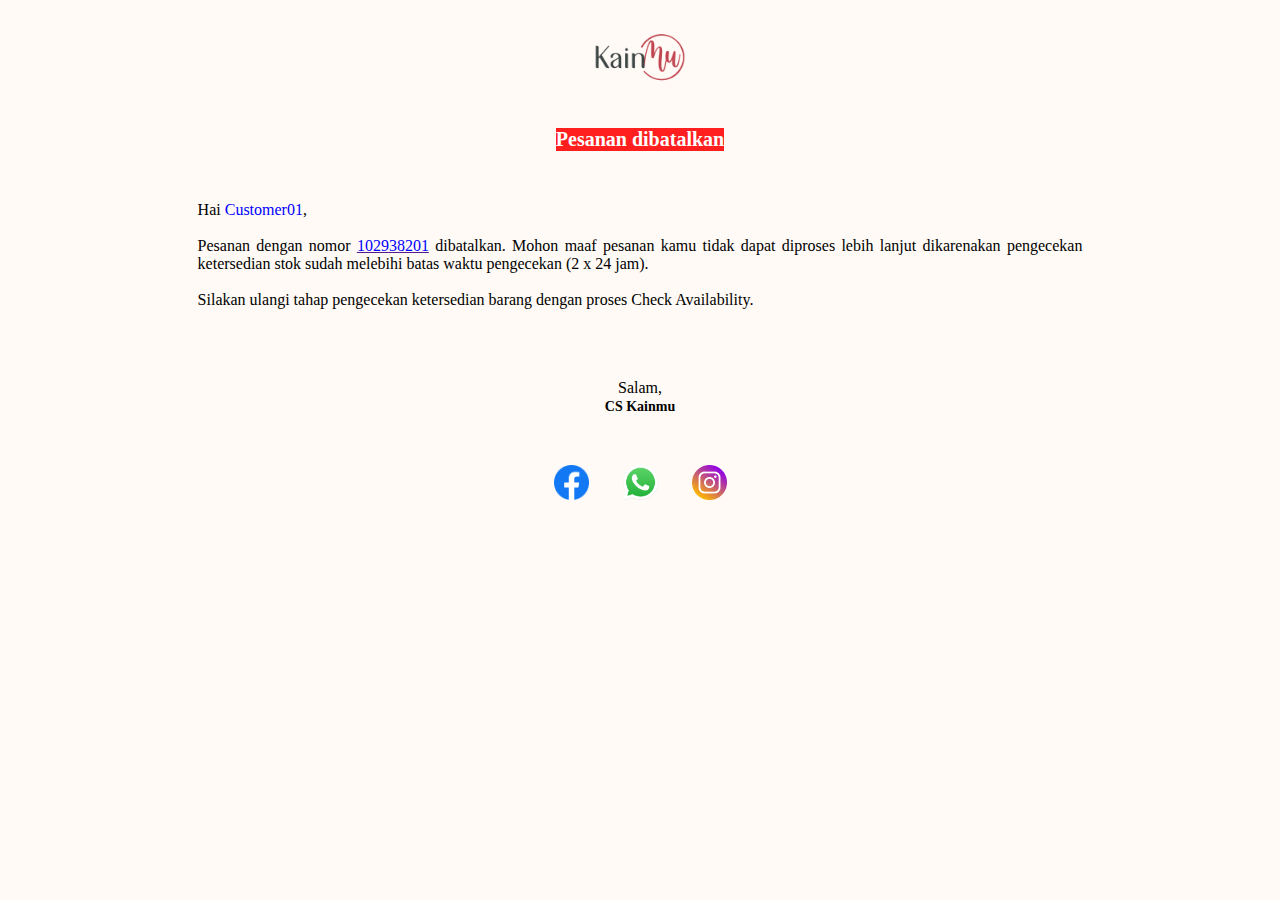
<file: dibatalkan-checkavaibility-lebih24jam/index.html>
<!DOCTYPE html>
<html lang="en">

<head>
    <meta charset="UTF-8">
    <meta http-equiv="X-UA-Compatible" content="IE=edge">
    <meta name="viewport" content="width=device-width, initial-scale=1.0">
</head>

<body style="background-color:rgb(255, 250, 245);width:auto;">
    <div style="text-align:center;margin:30px">
        <img src="./assets/kainmu-press-logo-putih.png" alt="logo" width="100px" height="auto" />
    </div>
    <h1
        style="margin:0 auto;font-size:20px;color:rgb(255, 255, 255);background-color:rgb(255, 31, 31);width:fit-content;text-align:center;margin-top:40px;">
        Pesanan dibatalkan</h1>
    <p style="margin-left:15%;margin-right:15%;font-size:16px;text-align:justify;margin-top:50px;">
        Hai <span class="link-name" style="color:blue;font-weight:500;">Customer01</span>,<br /><br />
        Pesanan dengan nomor <a href=""><span class="link"
                style="color:blue;font-weight:500;">102938201</span></a> dibatalkan.
        Mohon maaf pesanan kamu tidak dapat diproses lebih lanjut dikarenakan pengecekan ketersedian stok sudah melebihi
        batas waktu pengecekan (2 x 24 jam).
        <br /><br />
        Silakan ulangi tahap pengecekan ketersedian barang dengan proses Check Availability.
    </p>
    <p style="text-align:center;margin:0 auto;margin-top:70px;">
        Salam, <br />
        <span class="link-cs" style="color:black;font-size: 14px;font-weight:600;">CS Kainmu</span>
    </p>
    <div style="text-align:center;margin-top:50px;">
        <a href="https://www.facebook.com/KainMu-111541011436276/" style="text-decoration: none;">
            <img src="./assets/logo-fb.png" alt="logo" width="35px" height="auto" />
        </a>
        <a href="https://wa.link/efvbxw" style="text-decoration: none;">
            <img src="./assets/logo-wa.png" alt="logo" width="35px" height="auto" style="margin: 0 30px;" />
        </a>
        <a href="https://www.instagram.com/kainmu.official/" style="text-decoration: none;">
            <img src="./assets/logo-ig.png" alt="logo" width="35px" height="auto" />
        </a>
    </div>
</body>

</html>
</file>
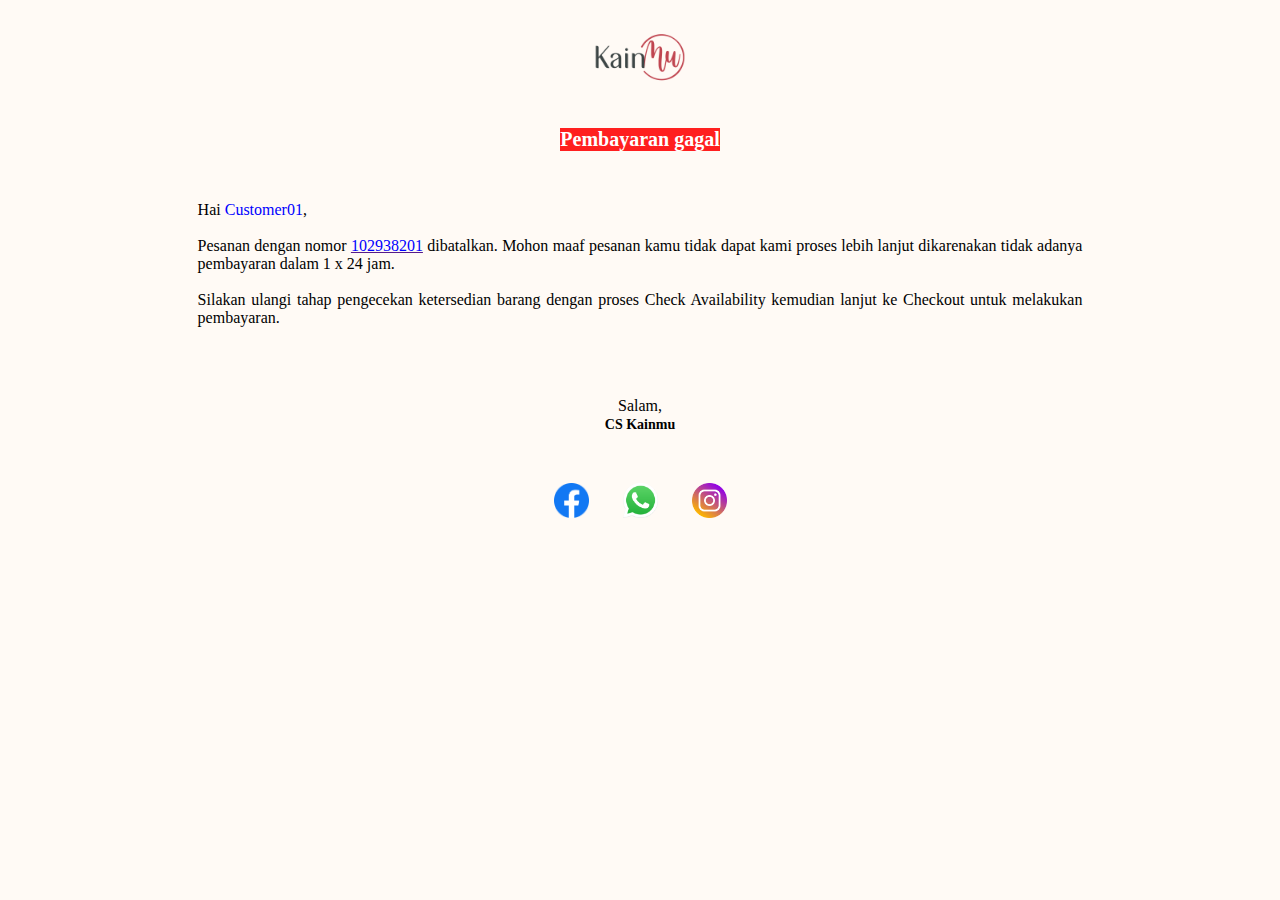
<file: dibatalkan-pembayaran-tidak-ada/index.html>
<!DOCTYPE html>
<html lang="en">

<head>
    <meta charset="UTF-8">
    <meta http-equiv="X-UA-Compatible" content="IE=edge">
    <meta name="viewport" content="width=device-width, initial-scale=1.0">
</head>

<body style="background-color:rgb(255, 250, 245);width:auto;">
    <div style="text-align:center;margin:30px">
        <img src="./assets/kainmu-press-logo-putih.png" alt="logo" width="100px" height="auto" />
    </div>
    <h1
        style="margin:0 auto;font-size:20px;color:rgb(255, 255, 255);background-color:rgb(255, 31, 31);width:fit-content;text-align:center;margin-top:40px;">
        Pembayaran gagal</h1>
    <p style="margin-left:15%;margin-right:15%;font-size:16px;text-align:justify;margin-top:50px;">
        Hai <span class="link-name" style="color:blue;font-weight:500;">Customer01</span>,<br /><br />
        Pesanan dengan nomor <a href=""><span class="link"
                style="color:blue;font-weight:500;">102938201</span></a> dibatalkan.
        Mohon maaf pesanan kamu tidak dapat kami proses lebih lanjut dikarenakan tidak adanya pembayaran dalam 1 x 24
        jam.
        <br /><br />
        Silakan ulangi tahap pengecekan ketersedian barang dengan proses Check Availability kemudian lanjut ke Checkout untuk melakukan pembayaran.
    </p>
    <p style="text-align:center;margin:0 auto;margin-top:70px;">
        Salam, <br />
        <span class="link-cs" style="color:black;font-size: 14px;font-weight:600;">CS Kainmu</span>
    </p>
    <div style="text-align:center;margin-top:50px;">
        <a href="https://www.facebook.com/KainMu-111541011436276/" style="text-decoration: none;">
            <img src="./assets/logo-fb.png" alt="logo" width="35px" height="auto" />
        </a>
        <a href="https://wa.link/efvbxw" style="text-decoration: none;">
            <img src="./assets/logo-wa.png" alt="logo" width="35px" height="auto" style="margin: 0 30px;" />
        </a>
        <a href="https://www.instagram.com/kainmu.official/" style="text-decoration: none;">
            <img src="./assets/logo-ig.png" alt="logo" width="35px" height="auto" />
        </a>
    </div>
</body>

</html>
</file>
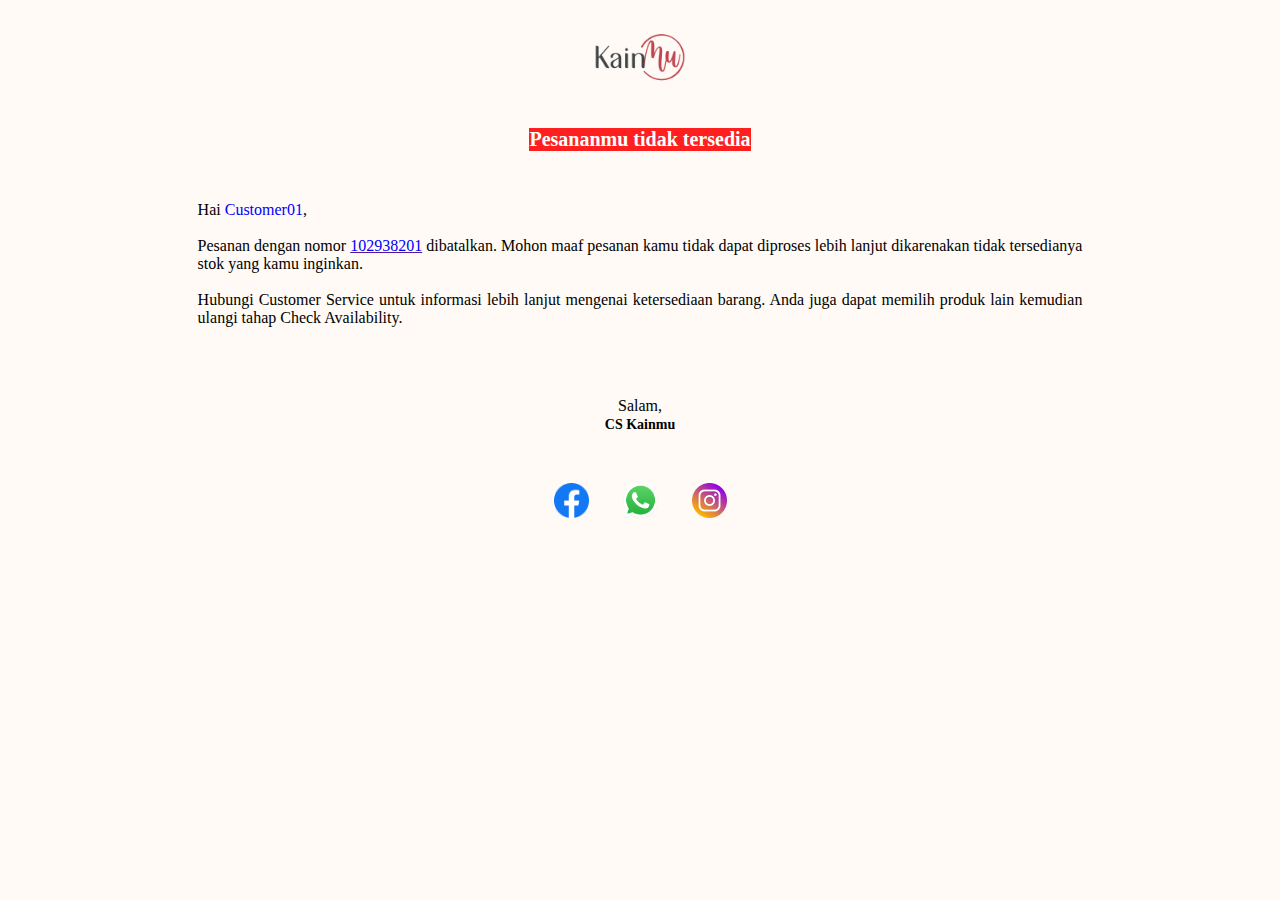
<file: dibatalkan-stock-habis/index.html>
<!DOCTYPE html>
<html lang="en">

<head>
    <meta charset="UTF-8">
    <meta http-equiv="X-UA-Compatible" content="IE=edge">
    <meta name="viewport" content="width=device-width, initial-scale=1.0">
</head>

<body style="background-color:rgb(255, 250, 245);width:auto;">
    <div style="text-align:center;margin:30px">
        <img src="./assets/kainmu-press-logo-putih.png" alt="logo" width="100px" height="auto" />
    </div>
    <h1
        style="margin:0 auto;font-size:20px;color:rgb(255, 255, 255);background-color:rgb(255, 31, 31);width:fit-content;text-align:center;margin-top:40px;">
        Pesananmu tidak tersedia</h1>
    <p style="margin-left:15%;margin-right:15%;font-size:16px;text-align:justify;margin-top:50px;">
        Hai <span class="link-name" style="color:blue;font-weight:500;">Customer01</span>,<br /><br />
        Pesanan dengan nomor <a href=""><span class="link" style="color:blue;font-weight:500;">102938201</span></a>
        dibatalkan.
        Mohon maaf pesanan kamu tidak dapat diproses lebih lanjut dikarenakan tidak tersedianya stok yang kamu inginkan.
        <br /><br />
        Hubungi Customer Service untuk informasi lebih lanjut mengenai ketersediaan barang. Anda juga dapat memilih produk lain kemudian ulangi tahap Check Availability.
    </p>
    <p style="text-align:center;margin:0 auto;margin-top:70px;">
        Salam, <br />
        <span class="link-cs" style="color:black;font-size: 14px;font-weight:600;">CS Kainmu</span>
    </p>
    <div style="text-align:center;margin-top:50px;">
        <a href="https://www.facebook.com/KainMu-111541011436276/" style="text-decoration: none;">
            <img src="./assets/logo-fb.png" alt="logo" width="35px" height="auto" />
        </a>
        <a href="https://wa.link/efvbxw" style="text-decoration: none;">
            <img src="./assets/logo-wa.png" alt="logo" width="35px" height="auto" style="margin: 0 30px;" />
        </a>
        <a href="https://www.instagram.com/kainmu.official/" style="text-decoration: none;">
            <img src="./assets/logo-ig.png" alt="logo" width="35px" height="auto" />
        </a>
    </div>
</body>

</html>
</file>
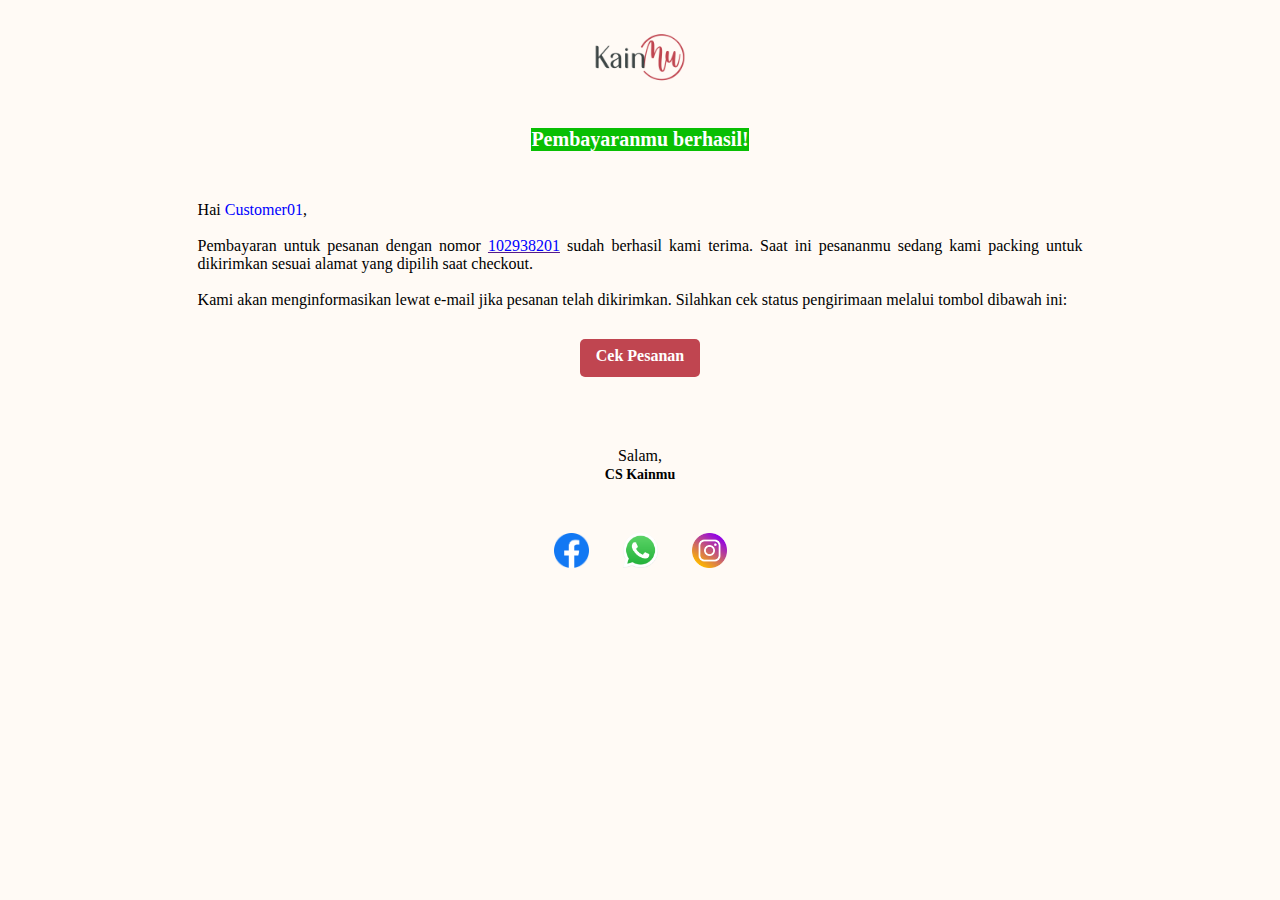
<file: pembayaran-berhasil/index.html>
<!DOCTYPE html>
<html lang="en">

<head>
    <meta charset="UTF-8">
    <meta http-equiv="X-UA-Compatible" content="IE=edge">
    <meta name="viewport" content="width=device-width, initial-scale=1.0">
</head>

<body style="background-color:rgb(255, 250, 245);width:auto;">
    <div style="text-align:center;margin:30px">
        <img src="./assets/kainmu-press-logo-putih.png" alt="logo" width="100px" height="auto" />
    </div>
    <h1
        style="margin:0 auto;font-size:20px;color:rgb(255, 255, 255);background-color:rgb(9, 191, 3);width:fit-content;text-align:center;margin-top:40px;">
        Pembayaranmu berhasil!</h1>
    <p style="margin-left:15%;margin-right:15%;font-size:16px;text-align:justify;margin-top:50px;">
        Hai <span class="link-name" style="color:blue;font-weight:500;">Customer01</span>,<br /><br />
        Pembayaran untuk pesanan dengan nomor <a href=""><span class="link"
                style="color:blue;font-weight:500;">102938201</span></a> sudah berhasil
        kami terima.
        Saat ini pesananmu sedang kami packing untuk dikirimkan sesuai alamat yang dipilih saat checkout.
        <br /><br />
        Kami akan menginformasikan lewat e-mail jika pesanan telah dikirimkan.
        Silahkan cek status pengirimaan melalui tombol dibawah ini:
    </p>
    <div style="text-align: center;margin-top:30px;">
        <a href="#"
            style="padding-top:8px;text-decoration:none;display:inline-block;border: 1px solid rgb(192, 69, 80);height:30px;width:120px;border-radius:5px;background-color:rgb(192, 69, 80);color:white;border:none;font-weight:600;">Cek
            Pesanan</a>
    </div>
    <p style="text-align:center;margin:0 auto;margin-top:70px;">
        Salam, <br />
        <span class="link-cs" style="color:black;font-size: 14px;font-weight:600;">CS Kainmu</span>
    </p>
    <div style="text-align:center;margin-top:50px;">
        <a href="https://www.facebook.com/KainMu-111541011436276/" style="text-decoration: none;">
            <img src="./assets/logo-fb.png" alt="logo" width="35px" height="auto" />
        </a>
        <a href="https://wa.link/efvbxw" style="text-decoration: none;">
            <img src="./assets/logo-wa.png" alt="logo" width="35px" height="auto" style="margin: 0 30px;" />
        </a>
        <a href="https://www.instagram.com/kainmu.official/" style="text-decoration: none;">
            <img src="./assets/logo-ig.png" alt="logo" width="35px" height="auto" />
        </a>
    </div>
</body>

</html>
</file>
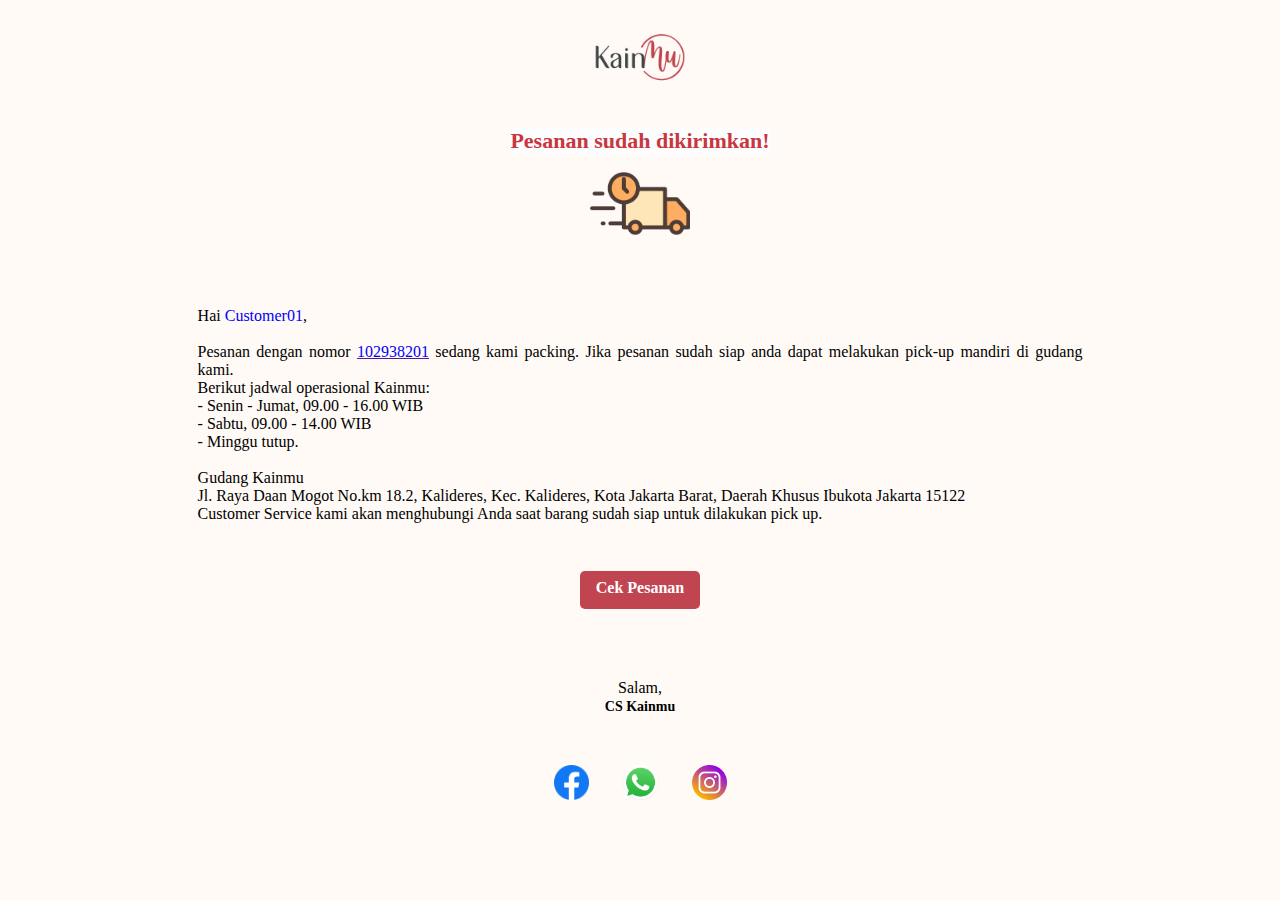
<file: pesanan-dikirim-pickup-gudang/index.html>
<!DOCTYPE html>
<html lang="en">

<head>
    <meta charset="UTF-8">
    <meta http-equiv="X-UA-Compatible" content="IE=edge">
    <meta name="viewport" content="width=device-width, initial-scale=1.0">
</head>

<body style="background-color:rgb(255, 250, 245);width:auto;">
    <div style="text-align:center;margin:30px">
        <img src="./assets/kainmu-press-logo-putih.png" alt="logo" width="100px" height="auto" />
    </div>
    <h1
        style="margin:0 auto;font-size:22px;color:rgb(200, 55, 64);background-color:rgb(253, 253, 253);width:fit-content;text-align:center;margin-top:40px;">
        Pesanan sudah dikirimkan!</h1>
    <div style="text-align:center;">
        <img src="./assets/shipping.png" alt="logo" width="100px" />
    </div>
    <p style="margin-left:15%;margin-right:15%;font-size:16px;text-align:justify;margin-top:50px;">
        Hai <span class="link-name" style="color:blue;font-weight:500;">Customer01</span>,<br /><br />
        Pesanan dengan nomor <a href=""><span class="link" style="color:blue;font-weight:500;">102938201</span></a>
        sedang kami packing. Jika pesanan sudah siap anda dapat melakukan pick-up mandiri di gudang kami.<br />
        Berikut jadwal operasional Kainmu:<br/>
        - Senin - Jumat, 09.00 - 16.00 WIB <br />
        - Sabtu, 09.00 - 14.00 WIB <br />
        - Minggu tutup. <br /><br />


        Gudang Kainmu <br />
        Jl. Raya Daan Mogot No.km 18.2, Kalideres, Kec. Kalideres, Kota Jakarta Barat, Daerah Khusus Ibukota Jakarta
        15122 <br />

        Customer Service kami akan menghubungi Anda saat barang sudah siap untuk dilakukan pick up.

        <br /><br />
    </p>
    <div style="text-align: center;margin-top:30px;">
        <a href="#"
            style="padding-top:8px;text-decoration:none;display:inline-block;border: 1px solid rgb(192, 69, 80);height:30px;width:120px;border-radius:5px;background-color:rgb(192, 69, 80);color:white;border:none;font-weight:600;">Cek
            Pesanan</a>
    </div>
    <p style="text-align:center;margin:0 auto;margin-top:70px;">
        Salam, <br />
        <span class="link-cs" style="color:black;font-size: 14px;font-weight:600;">CS Kainmu</span>
    </p>
    <div style="text-align:center;margin-top:50px;">
        <a href="https://www.facebook.com/KainMu-111541011436276/" style="text-decoration: none;">
            <img src="./assets/logo-fb.png" alt="logo" width="35px" height="auto" />
        </a>
        <a href="https://wa.link/efvbxw" style="text-decoration: none;">
            <img src="./assets/logo-wa.png" alt="logo" width="35px" height="auto" style="margin: 0 30px;" />
        </a>
        <a href="https://www.instagram.com/kainmu.official/" style="text-decoration: none;">
            <img src="./assets/logo-ig.png" alt="logo" width="35px" height="auto" />
        </a>
    </div>
</body>

</html>
</file>
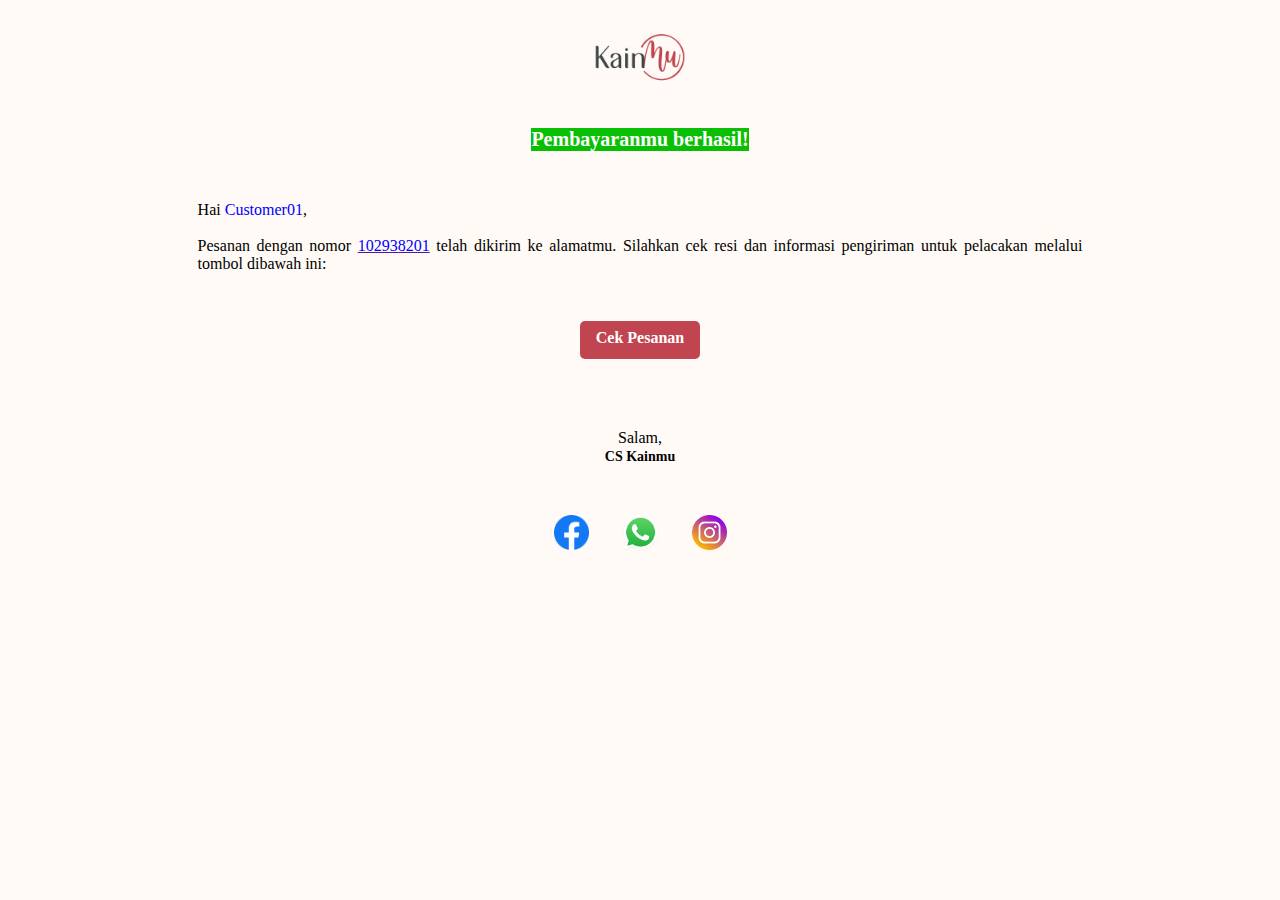
<file: pesanan-dikirim/index.html>
<!DOCTYPE html>
<html lang="en">

<head>
    <meta charset="UTF-8">
    <meta http-equiv="X-UA-Compatible" content="IE=edge">
    <meta name="viewport" content="width=device-width, initial-scale=1.0">
</head>

<body style="background-color:rgb(255, 250, 245);width:auto;">
    <div style="text-align:center;margin:30px">
        <img src="./assets/kainmu-press-logo-putih.png" alt="logo" width="100px" height="auto" />
    </div>
    <h1
        style="margin:0 auto;font-size:20px;color:rgb(255, 255, 255);background-color:rgb(9, 191, 3);width:fit-content;text-align:center;margin-top:40px;">
        Pembayaranmu berhasil!</h1>
    <p style="margin-left:15%;margin-right:15%;font-size:16px;text-align:justify;margin-top:50px;">
        Hai <span class="link-name" style="color:blue;font-weight:500;">Customer01</span>,<br /><br />
        Pesanan dengan nomor <a href=""><span class="link" style="color:blue;font-weight:500;">102938201</span></a>
        telah dikirim ke alamatmu.
        Silahkan cek resi dan informasi pengiriman untuk pelacakan melalui tombol dibawah ini:
        <br /><br />
    </p>
    <div style="text-align: center;margin-top:30px;">
        <a href="#"
            style="padding-top:8px;text-decoration:none;display:inline-block;border: 1px solid rgb(192, 69, 80);height:30px;width:120px;border-radius:5px;background-color:rgb(192, 69, 80);color:white;border:none;font-weight:600;">Cek
            Pesanan</a>
    </div>
    <p style="text-align:center;margin:0 auto;margin-top:70px;">
        Salam, <br />
        <span class="link-cs" style="color:black;font-size: 14px;font-weight:600;">CS Kainmu</span>
    </p>
    <div style="text-align:center;margin-top:50px;">
        <a href="https://www.facebook.com/KainMu-111541011436276/" style="text-decoration: none;">
            <img src="./assets/logo-fb.png" alt="logo" width="35px" height="auto" />
        </a>
        <a href="https://wa.link/efvbxw" style="text-decoration: none;">
            <img src="./assets/logo-wa.png" alt="logo" width="35px" height="auto" style="margin: 0 30px;" />
        </a>
        <a href="https://www.instagram.com/kainmu.official/" style="text-decoration: none;">
            <img src="./assets/logo-ig.png" alt="logo" width="35px" height="auto" />
        </a>
    </div>
</body>

</html>
</file>
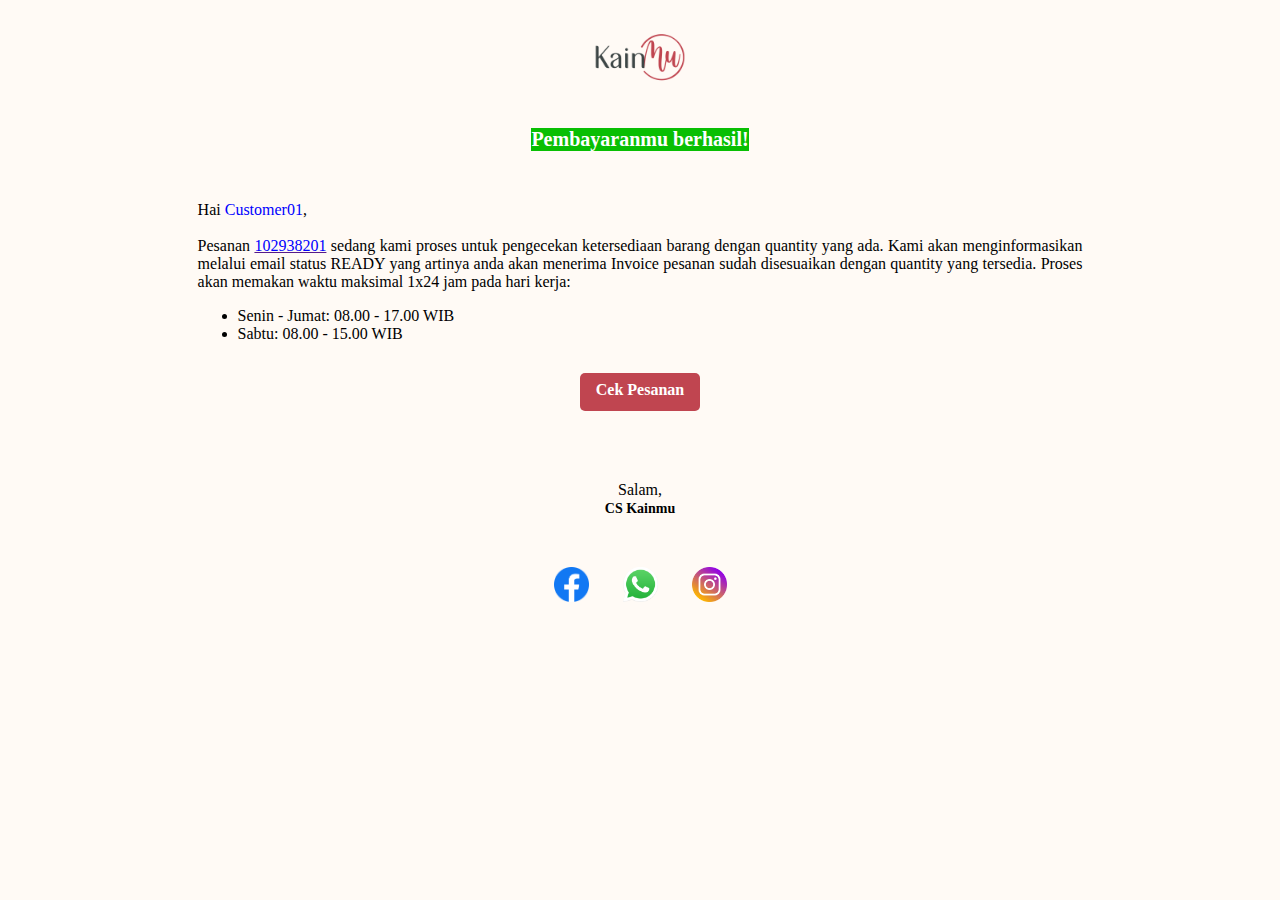
<file: pesanan-diproses/index.html>
<!DOCTYPE html>
<html lang="en">

<head>
    <meta charset="UTF-8">
    <meta http-equiv="X-UA-Compatible" content="IE=edge">
    <meta name="viewport" content="width=device-width, initial-scale=1.0">
</head>

<body style="background-color:rgb(255, 250, 245);width:auto;">
    <div style="text-align:center;margin:30px">
        <img src="./assets/kainmu-press-logo-putih.png" alt="logo" width="100px" height="auto" />
    </div>
    <h1
        style="margin:0 auto;font-size:20px;color:rgb(255, 255, 255);background-color:rgb(9, 191, 3);width:fit-content;text-align:center;margin-top:40px;">
        Pembayaranmu berhasil!</h1>
    <p style="margin-left:15%;margin-right:15%;font-size:16px;text-align:justify;margin-top:50px;">
        Hai <span class="link-name" style="color:blue;font-weight:500;">Customer01</span>,<br /><br />
        Pesanan <a href=""><span class="link" style="color:blue;font-weight:500;">102938201</span></a>
        sedang kami proses untuk pengecekan ketersediaan barang dengan quantity yang ada. Kami akan menginformasikan
        melalui email status READY yang artinya anda akan
        menerima Invoice pesanan sudah disesuaikan dengan quantity yang tersedia.
        Proses akan memakan waktu maksimal 1x24 jam pada hari kerja:
        <br />
    </p>
    <ul style="margin-left:15%;margin-right:15%;font-size:16px;margin-top: 10px;">
        <li>Senin - Jumat: 08.00 - 17.00 WIB</li>
        <li>Sabtu: 08.00 - 15.00 WIB</li>
    </ul>
    <div style="text-align: center;margin-top:30px;">
        <a href="#"
            style="padding-top:8px;text-decoration:none;display:inline-block;border: 1px solid rgb(192, 69, 80);height:30px;width:120px;border-radius:5px;background-color:rgb(192, 69, 80);color:white;border:none;font-weight:600;">Cek
            Pesanan</a>
    </div>
    <p style="text-align:center;margin:0 auto;margin-top:70px;">
        Salam, <br />
        <span class="link-cs" style="color:black;font-size: 14px;font-weight:600;">CS Kainmu</span>
    </p>
    <div style="text-align:center;margin-top:50px;">
        <a href="https://www.facebook.com/KainMu-111541011436276/" style="text-decoration: none;">
            <img src="./assets/logo-fb.png" alt="logo" width="35px" height="auto" />
        </a>
        <a href="https://wa.link/efvbxw" style="text-decoration: none;">
            <img src="./assets/logo-wa.png" alt="logo" width="35px" height="auto" style="margin: 0 30px;" />
        </a>
        <a href="https://www.instagram.com/kainmu.official/" style="text-decoration: none;">
            <img src="./assets/logo-ig.png" alt="logo" width="35px" height="auto" />
        </a>
    </div>
</body>

</html>
</file>
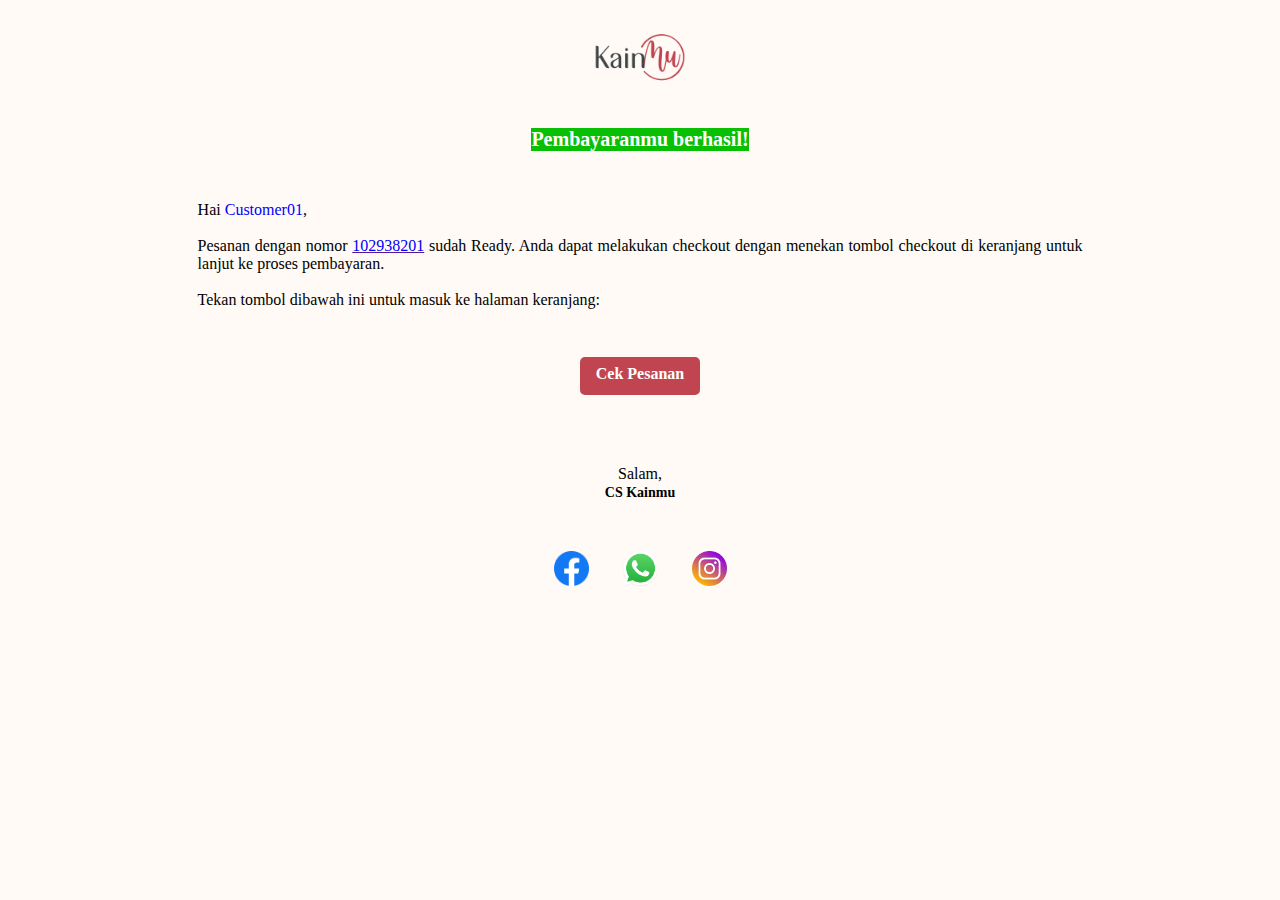
<file: pesanan-ready/index.html>
<!DOCTYPE html>
<html lang="en">

<head>
    <meta charset="UTF-8">
    <meta http-equiv="X-UA-Compatible" content="IE=edge">
    <meta name="viewport" content="width=device-width, initial-scale=1.0">
</head>

<body style="background-color:rgb(255, 250, 245);width:auto;">
    <div style="text-align:center;margin:30px">
        <img src="./assets/kainmu-press-logo-putih.png" alt="logo" width="100px" height="auto" />
    </div>
    <h1
        style="margin:0 auto;font-size:20px;color:rgb(255, 255, 255);background-color:rgb(9, 191, 3);width:fit-content;text-align:center;margin-top:40px;">
        Pembayaranmu berhasil!</h1>

    <p style="margin-left:15%;margin-right:15%;font-size:16px;text-align:justify;margin-top:50px;">
        Hai <span class="link-name" style="color:blue;font-weight:500;">Customer01</span>,<br /><br />
        Pesanan dengan nomor <a href=""><span class="link" style="color:blue;font-weight:500;">102938201</span></a>
        sudah Ready.
        Anda dapat melakukan checkout dengan menekan tombol checkout di keranjang untuk lanjut ke proses
        pembayaran. <br><br>
        Tekan tombol dibawah ini untuk masuk ke halaman keranjang:
        <br /><br />
    </p>
    <div style="text-align: center;margin-top:30px;">
        <a href="#"
            style="padding-top:8px;text-decoration:none;display:inline-block;border: 1px solid rgb(192, 69, 80);height:30px;width:120px;border-radius:5px;background-color:rgb(192, 69, 80);color:white;border:none;font-weight:600;">
            Cek Pesanan</a>
    </div>
    <p style="text-align:center;margin:0 auto;margin-top:70px;">
        Salam, <br />
        <span class="link-cs" style="color:black;font-size: 14px;font-weight:600;">CS Kainmu</span>
    </p>
    <div style="text-align:center;margin-top:50px;">
        <a href="https://www.facebook.com/KainMu-111541011436276/" style="text-decoration: none;">
            <img src="./assets/logo-fb.png" alt="logo" width="35px" height="auto" />
        </a>
        <a href="https://wa.link/efvbxw" style="text-decoration: none;">
            <img src="./assets/logo-wa.png" alt="logo" width="35px" height="auto" style="margin: 0 30px;" />
        </a>
        <a href="https://www.instagram.com/kainmu.official/" style="text-decoration: none;">
            <img src="./assets/logo-ig.png" alt="logo" width="35px" height="auto" />
        </a>
    </div>
</body>

</html>
</file>
